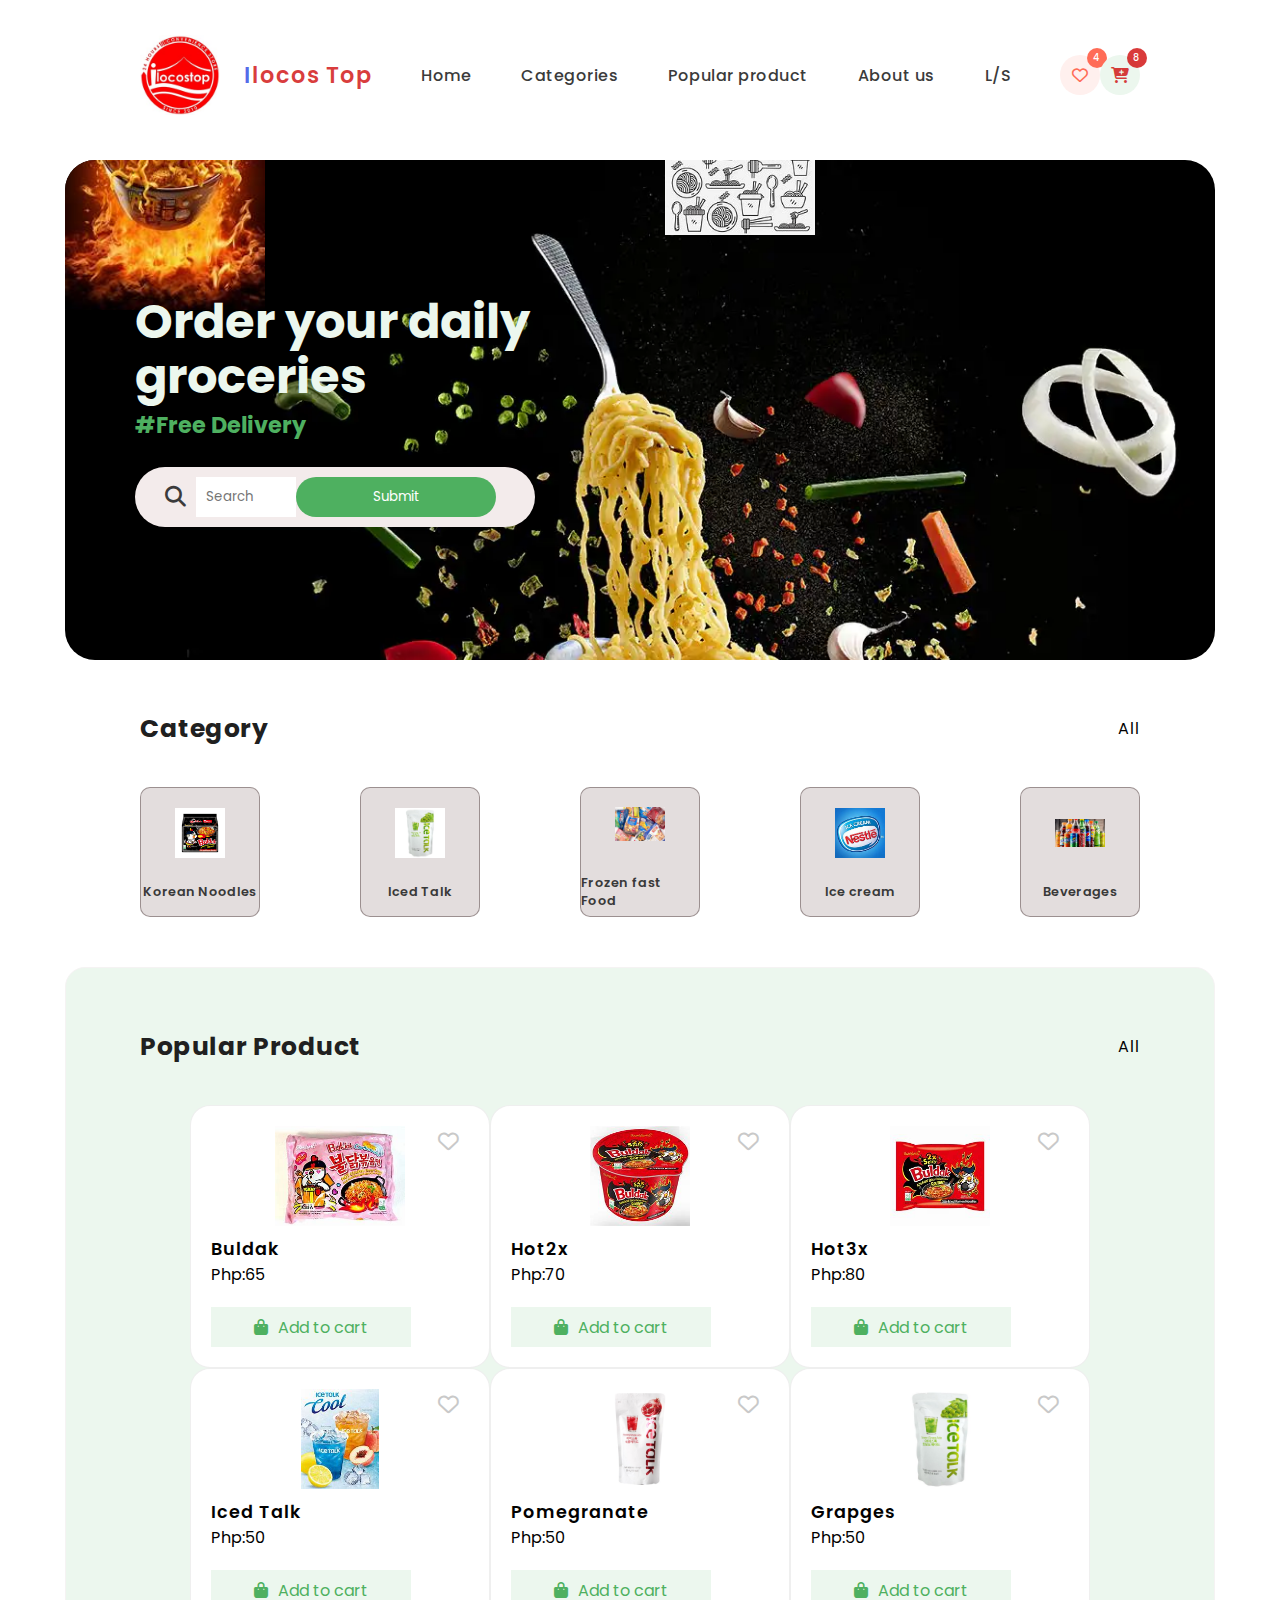
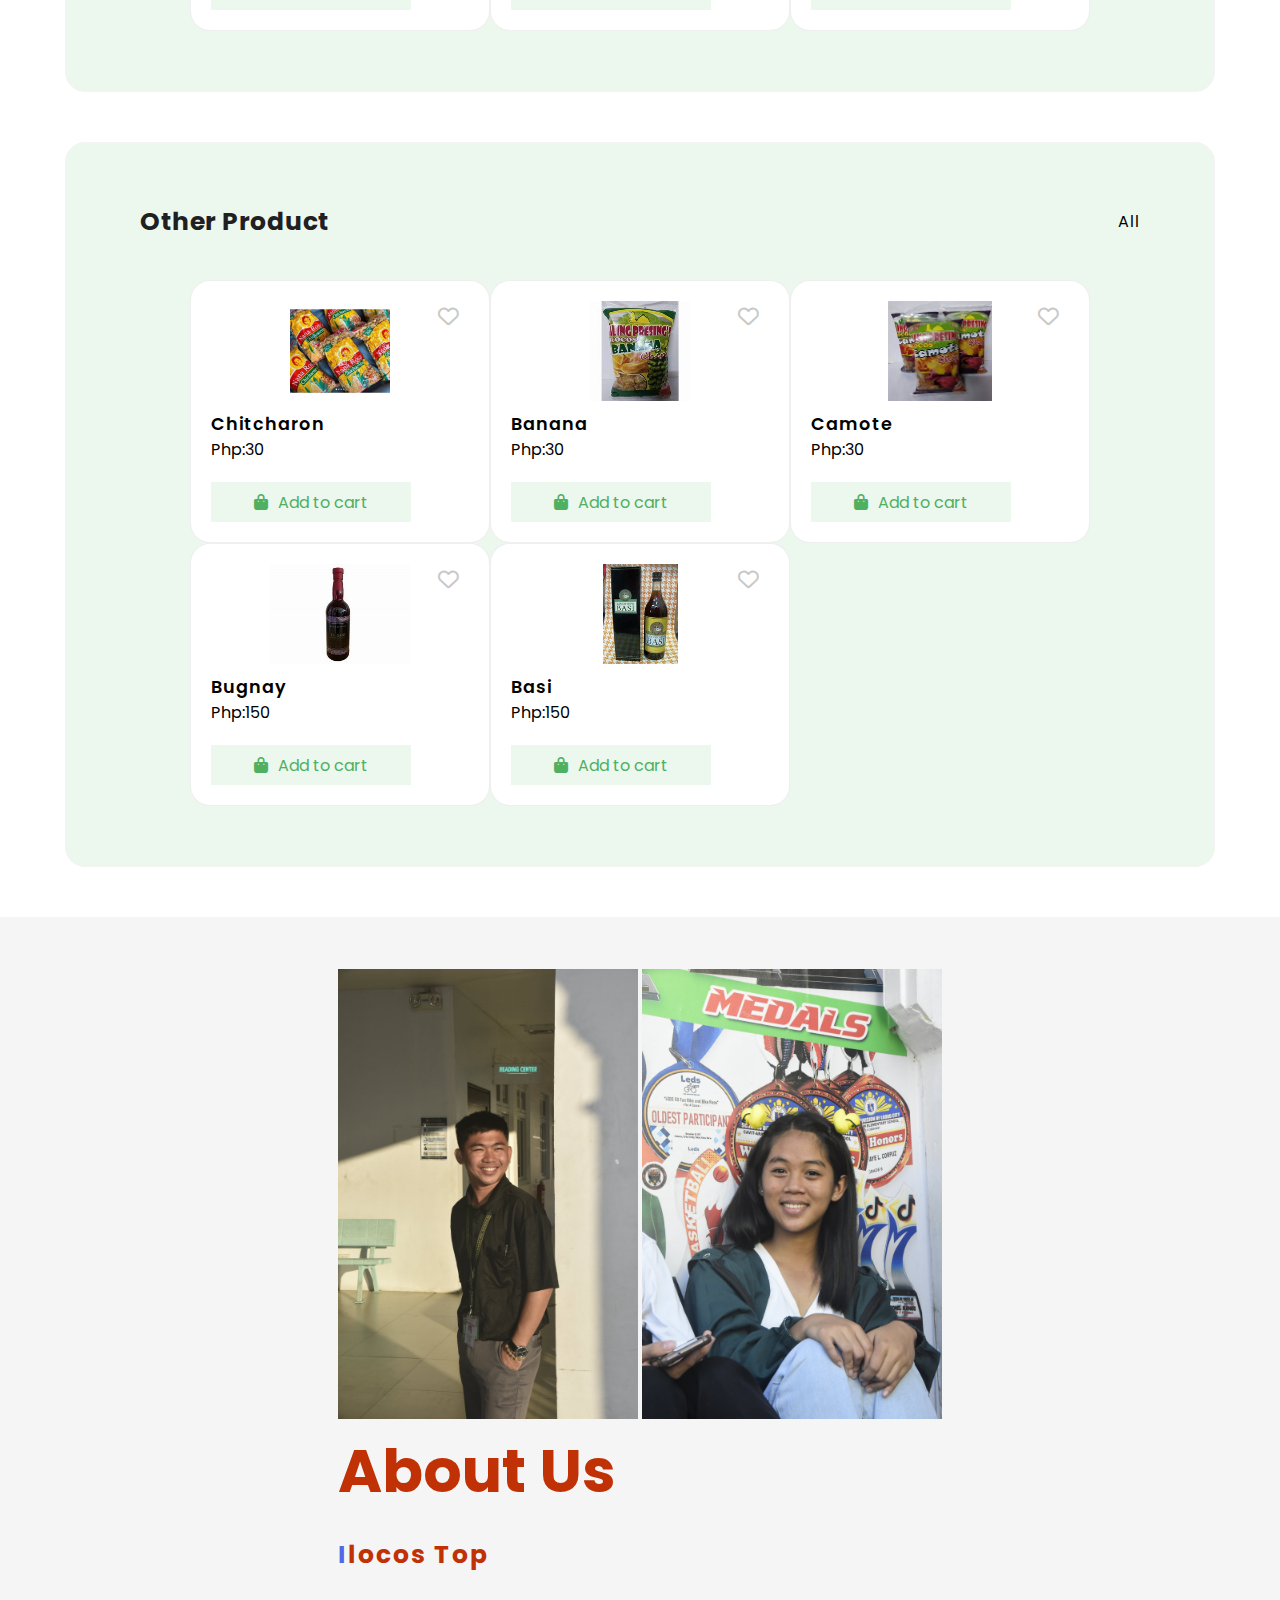
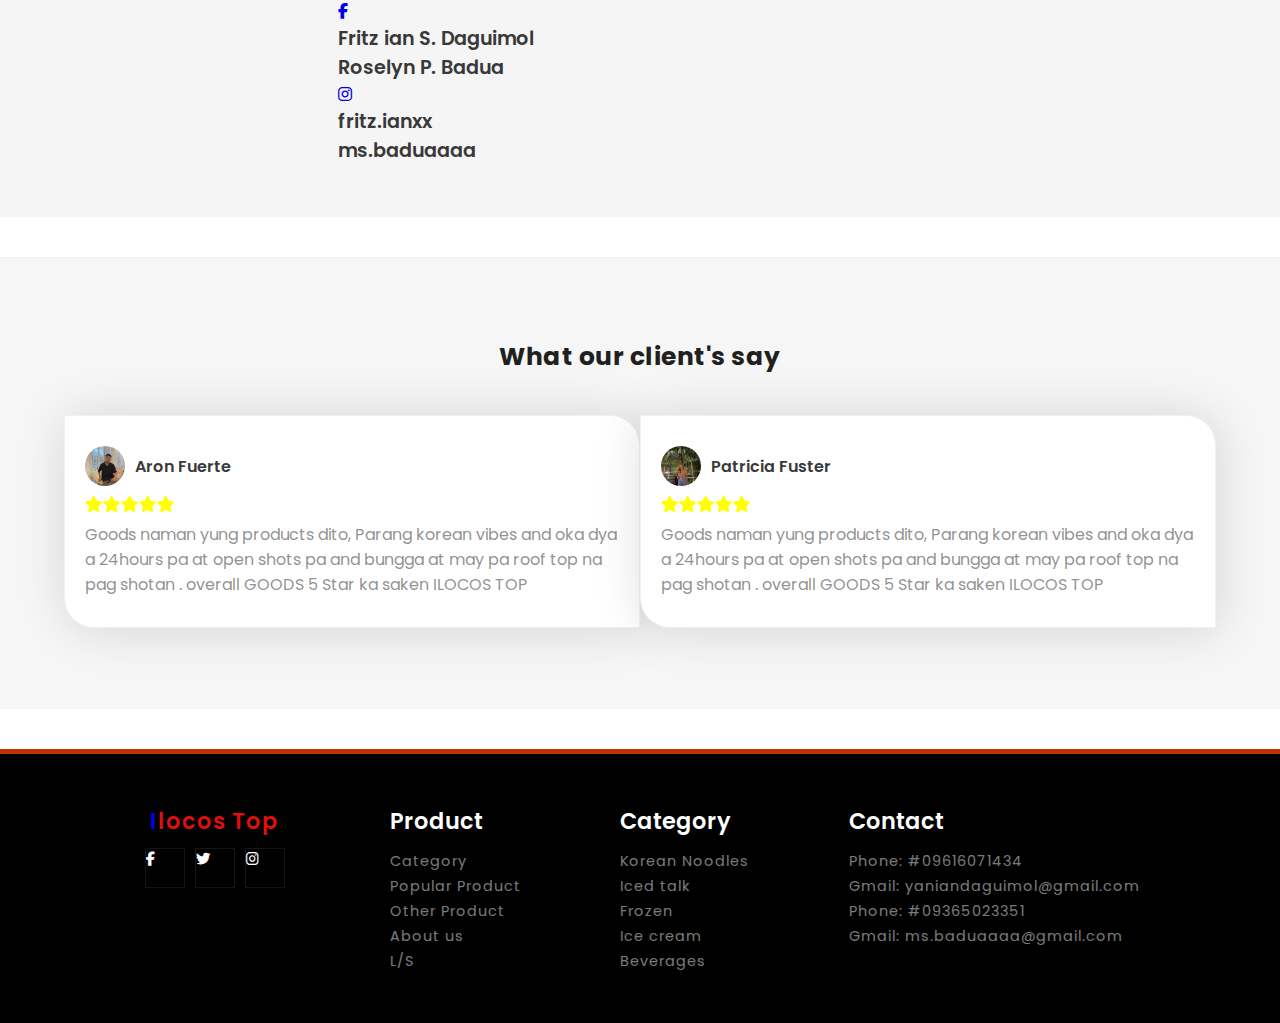
<file: index.html>
<!DOCTYPE html>
<html lang="en">
<head>
    <meta charset="UTF-8">
    <meta name="viewport" content="width=device-width, initial-scale=1.0">
    <title>ILOCOS TOP</title>
    <link rel="stylesheet" href="style.css">
    <link rel="stylesheet" href="https://cdnjs.cloudflare.com/ajax/libs/font-awesome/6.7.1/css/all.min.css">
    <link rel="preconnect" href="https://fonts.googleapis.com">
<link rel="preconnect" href="https://fonts.gstatic.com" crossorigin>
<link href="https://fonts.googleapis.com/css2?family=Poppins:ital,wght@0,100;0,200;0,300;0,400;0,500;0,600;0,700;0,800;0,900;1,100;1,200;1,300;1,400;1,500;1,600;1,700;1,800;1,900&display=swap" rel="stylesheet">
    
</head>
<body>
    <nav class="nav">
      <img src="./images/ilocos top logo.jpg" alt="">
       <a href="index.html" class="logo">
        <span>I</span>locos Top
       </a>
      <input type="checkbox" class="menu-btn" id="menu-btn">
      <label for="menu-btn" class="menu-icon">
        <span class="nav-icon"></span>
      </label>
     <ul class="menu">
        <li><a href="index.html" class="active">Home</a></li>
        <li><a href="#category">Categories</a></li>
        <li><a href="#Popular-product">Popular product</a></li>
        <li><a href="#about">About us</a></li>
        <li><a href="login.html">L/S</a></li>
     </ul>
     
     <div class="right-nav">
        <a href="#" class="like">
            <i class="fa-regular fa-heart"></i>
           <span>4</span>
        </a>

        <a href="#" class="cart">
            <i class="fa-solid fa-cart-plus"></i>
            <span>8</span>
        </a>
    </div>
    </nav>

    <section id="search-banner">
        <img src="./images/OIP (8).jpg" class="bg1" alt="bg1">
        <img src="./images/th (2).jpg" class="bg2" alt="bg2">
        

        <div class="search-banner-text">
            <h1>Order your daily groceries </h1>
            <strong>#Free Delivery</strong>

             <form action="" class="search-box">
                <i class="fas fa-search"></i>
                <input type="text" class="search-input" placeholder="Search " name="search" required>
                <input type="submit" class="search-btn" value="Submit">
             </form>
        </div>
    </section>



    





    <section id="category">
        <div class="category-heading">
            <h2>Category</h2>
            <span>All</span>
        </div>

        <div class="category-con">
            <a href="#" class="category-box">
                 <img src="./images/71x4QpuwvIS.jpg" alt="noodles">
                 <span> Korean Noodles</span>
             </a>
             <a href="#" class="category-box">
                <img src="./images/paldo_p5508_1_d_20221121160711.jpg" alt="noodles">
                <span>Iced Talk</span>
            </a>
       
            <a href="#" class="category-box">
                <img src="./images/OIP (9).jpg" alt="noodles">
                <span>Frozen fast Food</span>
            </a>
       
            <a href="#" class="category-box">
                <img src="./images/OIP (10).jpg" alt="noodles">
                <span>Ice cream</span>
            </a>
       
            <a href="#" class="category-box">
                <img src="./images/download (9).jpg" alt="noodles">
                <span>Beverages</span>
            </a>
       
        </div>
      
    </section>

    <section id="Popular-product">
        <div class="product-heading">
            <h3>Popular Product</h3>
            <span>All</span>
        </div>

        <div class="product-con">
            <div class="product-box">
              <img src="./images/download (10).jpg" alt="buldak">
              <strong>Buldak</strong>
              <span class="price"> Php:65</span>
              <a href="#" class="cart-btn">
                <i class="fas fa-shopping-bag"></i>Add to cart
              </a>
              <a href="#" class="like-btn">
                <i class="far fa-heart"></i>
              </a>
            </div>
            <div class="product-box">
                <img src="./images/OIP (11).jpg" alt="buldak">
                <strong>Hot2x</strong>
                <span class="price"> Php:70</span>
                <a href="#" class="cart-btn">
                  <i class="fas fa-shopping-bag"></i>Add to cart
                </a>
                <a href="#" class="like-btn">
                  <i class="far fa-heart"></i>
                </a>
              </div>
              <div class="product-box">
                <img src="./images/download (12).jpg" alt="buldak">
                <strong>Hot3x</strong>
                <span class="price"> Php:80</span>
                <a href="#" class="cart-btn">
                  <i class="fas fa-shopping-bag"></i>Add to cart
                </a>
                <a href="#" class="like-btn">
                  <i class="far fa-heart"></i>
                </a>
              </div>
            <div class="product-box">
                <img src="./images/download (11).jpg" alt="buldak">
                <strong>Iced Talk</strong>
                <span class="price"> Php:50</span>
                <a href="#" class="cart-btn">
                  <i class="fas fa-shopping-bag"></i>Add to cart
                </a>
                <a href="#" class="like-btn">
                  <i class="far fa-heart"></i>
                </a>
              </div>
              <div class="product-box">
                <img src="./images/10_000000008709.jpg" alt="buldak">
                <strong>Pomegranate</strong>
                <span class="price"> Php:50</span>
                <a href="#" class="cart-btn">
                  <i class="fas fa-shopping-bag"></i>Add to cart
                </a>
                <a href="#" class="like-btn">
                  <i class="far fa-heart"></i>
                </a>
              </div>
              <div class="product-box">
                <img src="./images/paldo_p5508_1_d_20221121160711.jpg" alt="buldak">
                <strong>Grapges</strong>
                <span class="price"> Php:50</span>
                <a href="#" class="cart-btn">
                  <i class="fas fa-shopping-bag"></i>Add to cart
                </a>
                <a href="#" class="like-btn">
                  <i class="far fa-heart"></i>
                </a>
              </div>
        </div>
    </section>


    



    <section id="Popular-product">
            <div class="product-heading">
                <h3>Other Product</h3>
                <span>All</span>
            </div>
    
            <div class="product-con">
                <div class="product-box">
                  <img src="./images/chitcharon.jpg" alt="buldak">
                  <strong>Chitcharon</strong>
                  <span class="price"> Php:30</span>
                  <a href="#" class="cart-btn">
                    <i class="fas fa-shopping-bag"></i>Add to cart
                  </a>
                  <a href="#" class="like-btn">
                    <i class="far fa-heart"></i>
                  </a>
                </div>
                <div class="product-box">
                    <img src="./images/banna.jpg" alt="buldak">
                    <strong>Banana</strong>
                    <span class="price"> Php:30</span>
                    <a href="#" class="cart-btn">
                      <i class="fas fa-shopping-bag"></i>Add to cart
                    </a>
                    <a href="#" class="like-btn">
                      <i class="far fa-heart"></i>
                    </a>
                  </div>
                  <div class="product-box">
                    <img src="./images/camote.jpg" alt="buldak">
                    <strong>Camote</strong>
                    <span class="price"> Php:30</span>
                    <a href="#" class="cart-btn">
                      <i class="fas fa-shopping-bag"></i>Add to cart
                    </a>
                    <a href="#" class="like-btn">
                      <i class="far fa-heart"></i>
                    </a>
                  </div>
                <div class="product-box">
                    <img src="./images/bugnay.jpg" alt="buldak">
                    <strong>Bugnay</strong>
                    <span class="price"> Php:150</span>
                    <a href="#" class="cart-btn">
                      <i class="fas fa-shopping-bag"></i>Add to cart
                    </a>
                    <a href="#" class="like-btn">
                      <i class="far fa-heart"></i>
                    </a>
                  </div>
                  <div class="product-box">
                    <img src="./images/basi.jpg" alt="buldak">
                    <strong>Basi</strong>
                    <span class="price"> Php:150</span>
                    <a href="#" class="cart-btn">
                      <i class="fas fa-shopping-bag"></i>Add to cart
                    </a>
                    <a href="#" class="like-btn">
                      <i class="far fa-heart"></i>
                    </a>
                  </div>
                 
            </div>
    </section>
    <section id="about">
      <div class="about-con">
          <img src="images/2658322a-6aa8-4932-b127-7cbbdad28fe9.jpg" alt="">
          <img src="images/54a5db9f-2a12-4aba-a3d6-a3f337295778.jpg" alt="">
          <div class="about-text">
              <h1>About us</h1>
              <h5><span>I</span>locos Top</h5>
               <a href="#"><i class="fab fa-facebook-f"></i></a>
               <p>Fritz ian S. Daguimol</p>
               <p> Roselyn P. Badua</p>
               <a href="#"><i class="fab fa-instagram"></i></a>
               <p>fritz.ianxx</p>
               <p>ms.baduaaaa</p>
             
          </div>
      </div>
  </section>

    <section id="clients">
        <div class="client-heading">
            <h3>What our client's say</h3>
        </div>


        <div class="client-box-con">
            <div class="client-box">
                <div class="client-prof">
                   <img src="./images/aron.jpg" alt="client">
                   
                   <div class="prof-text">
                    <strong>Aron Fuerte</strong>
                   </div>
                </div>

                <div class="rating">
                    <i class="fas fa-star"></i>
                    <i class="fas fa-star"></i>
                    <i class="fas fa-star"></i>
                    <i class="fas fa-star"></i>
                    <i class="fas fa-star"></i>
                </div>
                <p>Goods naman yung products dito, Parang korean vibes and oka dya a 24hours pa at open shots pa and bungga at may pa roof top na pag shotan . overall GOODS 5 Star ka saken ILOCOS TOP</p>
            </div>

            <div class="client-box">
                <div class="client-prof">
                   <img src="./images/pina.jpg" alt="client">
                   
                   <div class="prof-text">
                    <strong>Patricia Fuster</strong>
                   </div>
                </div>

                <div class="rating">
                    <i class="fas fa-star"></i>
                    <i class="fas fa-star"></i>
                    <i class="fas fa-star"></i>
                    <i class="fas fa-star"></i>
                    <i class="fas fa-star"></i>
                </div>
                <p>Goods naman yung products dito, Parang korean vibes and oka dya a 24hours pa at open shots pa and bungga at may pa roof top na pag shotan . overall GOODS 5 Star ka saken ILOCOS TOP</p>
            </div>

        </div>
    </section>

    <footer>
       <div class="footer-con">

         <div class="footer-logo">
            <a href="#" class="ilo">  <span>I</span>locos Top</a>
            
            <div class="footer-soc">
                <a href="#"><i class="fab fa-facebook-f"></i></a>
                <a href="#"><i class="fab fa-twitter"></i></a>
                <a href="#"><i class="fab fa-instagram"></i></a>
               
            </div>
         </div>

         <div class="footer-link">
             <strong>Product</strong>
             <ul>
               <li><a href="#category">Category</a></li>
                <li><a href="#Popular-product">Popular Product</a></li>
                <li><a href="#">Other Product</a></li>
                <li><a href="#about">About us</a></li>
                <li><a href="login.html">L/S</a></li>
             </ul>
         </div>

         <div class="footer-link">
            <strong>Category</strong>
            <ul>
                <li><a href="#">Korean Noodles</a></li>
                <li><a href="#">Iced talk</a></li>
                <li><a href="#">Frozen</a></li>
                <li><a href="#">Ice cream</a></li>
                <li><a href="#">Beverages</a></li>
            </ul>
        </div>
        <div class="footer-link">
            <strong>Contact</strong>
            <ul>
               <li><a href="#">Phone: #09616071434</a></li>
               <li><a href="#"> Gmail: yaniandaguimol@gmail.com</a></li>
               <li><a href="#">Phone: #09365023351</a></li>
               <li><a href="#">Gmail: ms.baduaaaa@gmail.com</a></li>
            </ul>
        </div>
       </div>
    </footer>

    
</body>
</html>
</file>
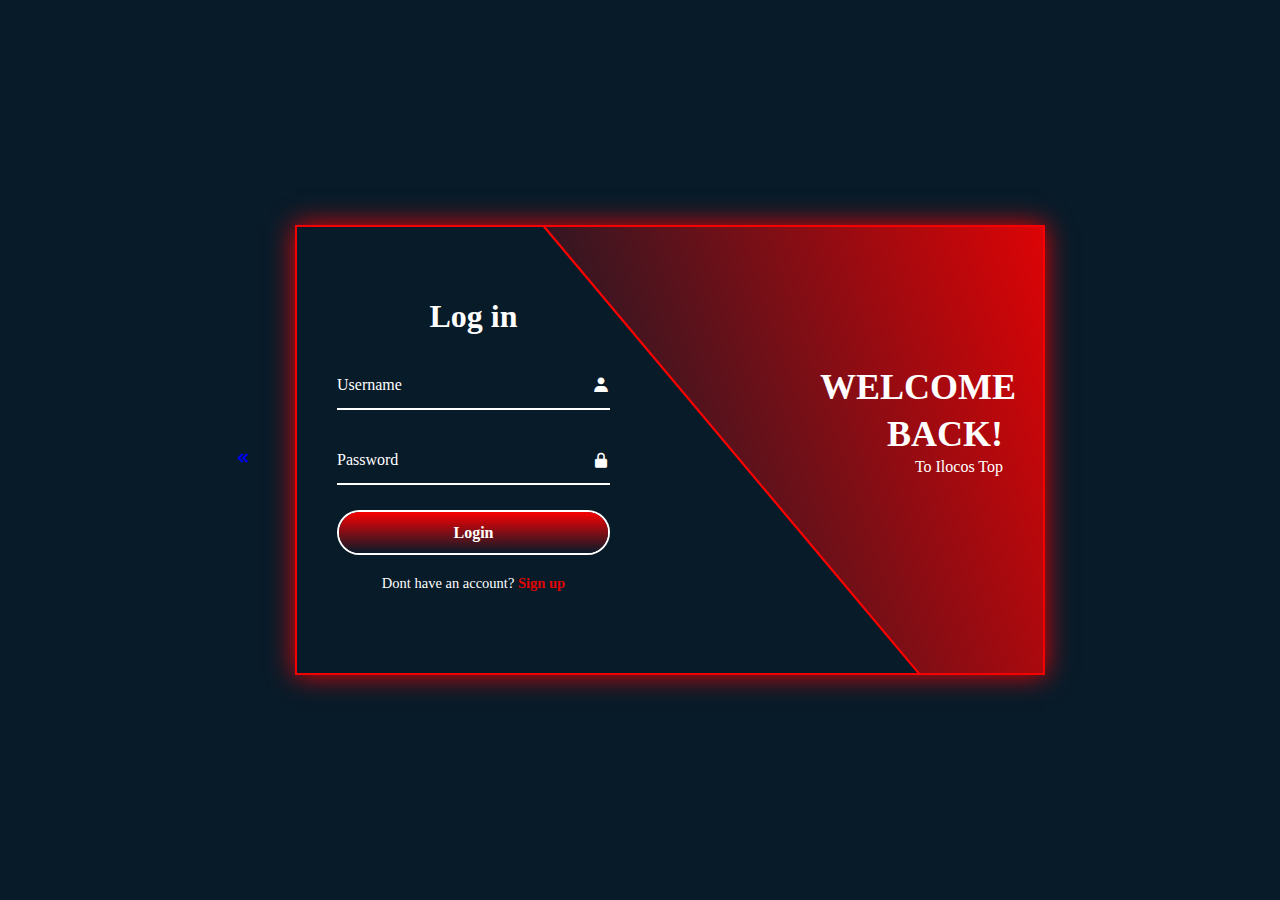
<file: login.html>
<!DOCTYPE html>
<html lang="en">
<head>
    <meta charset="UTF-8">
    <meta name="viewport" content="width=device-width, initial-scale=1.0">
    <title>Document</title>
    <link rel="stylesheet" href="login.css">
    <link href='https://unpkg.com/boxicons@2.1.4/css/boxicons.min.css' rel='stylesheet'>
</head>
<body>
    
   <div class="back">
    <a href="index.html">
        <i class='bx bxs-chevrons-left'></i>
    </a>
   </div>
    <div class="wrapper">
     
        <span class="bg-animate"></span>
        <div class="form-box login">
            <h2>Log in</h2>
            <form action="#">
                <div class="input-box">
                    <input type="text" required>
                    <label>Username</label>
                    <i class='bx bxs-user'></i>
                </div>
                <div class="input-box">
                    <input type="password" required>
                    <label>Password</label>
                    <i class='bx bxs-lock-alt'></i>
                </div>
                <button type="submit" class="btn">Login</button>
                <div class="logreg-link">
                    <p>Dont have an account? <a href="signup.html" class="register-link">Sign up</a></p>
                </div>
            </form>
        </div>
        <div class="info-text login">
            <h2>Welcome back!</h2>
            <p> To Ilocos Top</p>
        </div>
    </div>
    
</body>
</html>
</file>
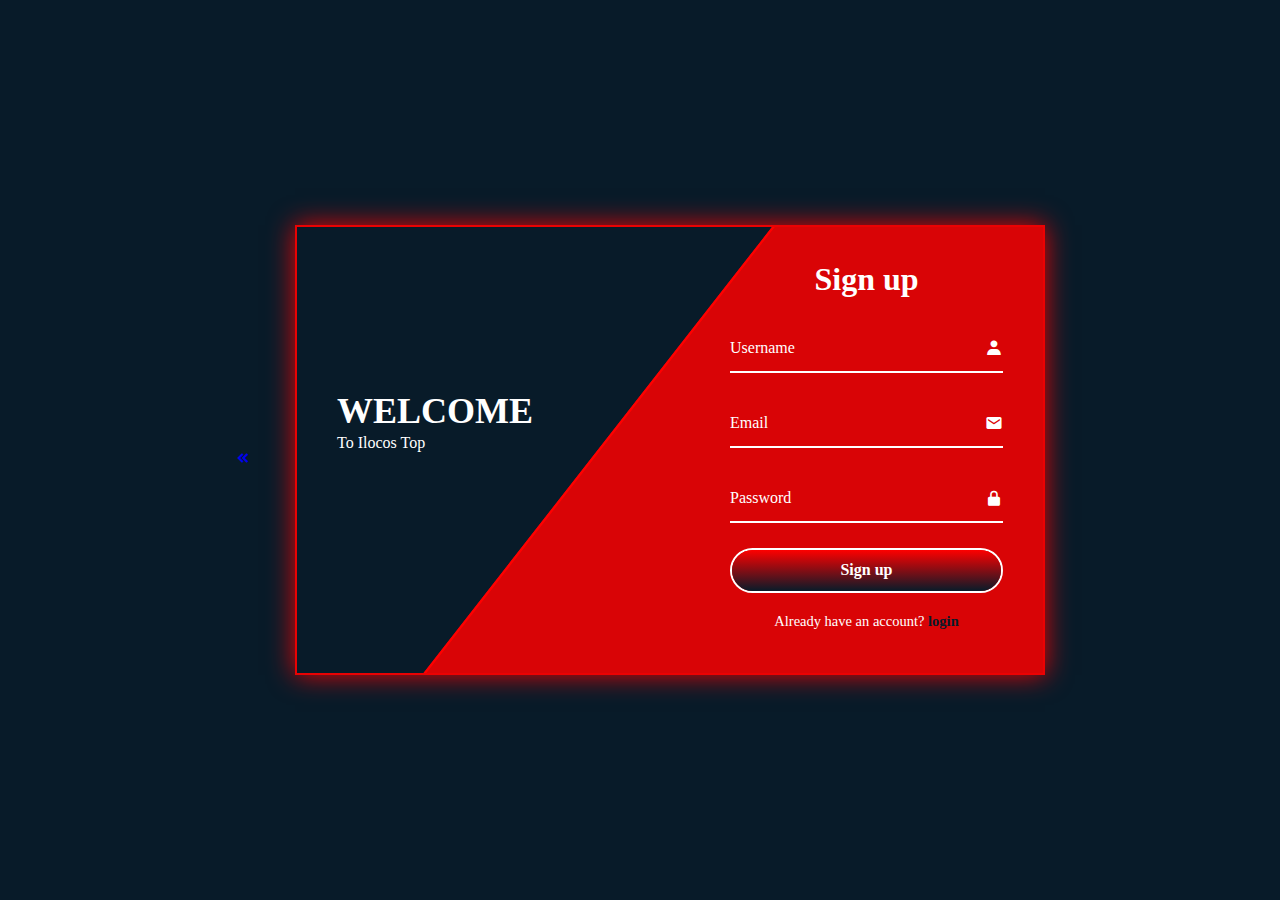
<file: signup.html>
<!DOCTYPE html>
<html lang="en">
<head>
    <meta charset="UTF-8">
    <meta name="viewport" content="width=device-width, initial-scale=1.0">
    <title>Document</title>
    <link rel="stylesheet" href="singup.css">
    <link href='https://unpkg.com/boxicons@2.1.4/css/boxicons.min.css' rel='stylesheet'>
</head>
<body>

    <div class="back">
        <a href="index.html">
            <i class='bx bxs-chevrons-left'></i>
        </a>
   </div>
    <div class="wrapper">

        <span class="bg-animate"></span>
        <span class="bg-animate2"></span>
        <div class="form-box login">
            <h2>Log in</h2>
            <form action="#">
                <div class="input-box">
                    <input type="text" required>
                    <label>Username</label>
                    <i class='bx bxs-user'></i>
                </div>
                <div class="input-box">
                    <input type="password" required>
                    <label>Password</label>
                    <i class='bx bxs-lock-alt'></i>
                </div>
                <button type="submit" class="btn">Login</button>
                <div class="logreg-link">
                    <p>Dont have an account? <a href="#" class="register-link">Sign up</a></p>
                </div>
            </form>
        </div>
        <div class="info-text login">
            <h2>Welcome</h2>
            <p> To Ilocos Top</p>
        </div>

        <div class="form-box register">
            <h2>Sign up</h2>
            <form action="#">
                <div class="input-box">
                    <input type="text" required>
                    <label>Username</label>
                    <i class='bx bxs-user'></i>
                </div>
                <div class="input-box">
                    <input type="text" required>
                    <label>Email</label>
                    <i class='bx bxs-envelope' ></i>
                </div>
                <div class="input-box">
                    <input type="password" required>
                    <label>Password</label>
                    <i class='bx bxs-lock-alt'></i>
                </div>
                <button type="submit" class="btn">Sign up</button>
                <div class="logreg-link">
                    <p>Already have an account? <a href="login.html" class="login-link">login</a></p>
                </div>
            </form>
        </div>
        <div class="info-text register">
            <h2>Welcome</h2>
            <p> To Ilocos Top</p>
        </div>
    </div>
    
</body>
</html>
</file>
<file: style.css>
*{
    font-family: poppins;
    margin: 0px;
    padding: 0px;
    box-sizing: border-box;
    scroll-behavior: smooth;
}
ul{
   list-style: none; 
}
a{
    text-decoration: none;
}
body{
    margin: 0px;
    padding: 0px;
    font-family: poppins;
}
.nav{
    display: flex;
    justify-content: space-between;
    align-items: center;
    padding: 35px;
    max-width: 1070px;
    width: 100%;
    margin: auto;
}
.nav img{
    width:80px;
    height: auto;
}
.menu{
    display: flex;
}
.menu li a{
    padding: 3px 10px;
    margin: 0px 15px;
    color: #3b3b3b;
    font-weight: 500;
    letter-spacing: 0.5px;
    transition: all ease 0.3;
}
.logo{
    font-size: 1.4rem;
    font-weight: 600;
    letter-spacing: 1px;
    color: rgba(207, 7, 7, 0.795);
}
.logo span{
    color: rgba(9, 41, 224, 0.705);
}
.about-text h5 span{
    color: rgba(9, 41, 224, 0.705);
}
.about-text a{
    width: 150px;
    height: 150px;
    justify-items: space-around;
    margin-right: 50px;
   
}
.about-text p{
    font-size: 1.2rem;
    color: #393939;
    font-weight: 600;
}
.right-nav{
    display: grid;
    grid-template-columns: auto auto;
    
}
.right-nav a{
    width: 40px;
    height: 40px;
    display: flex;
    justify-content: center;
    align-items: center;
    border-radius: 50%;
    position: relative;
}

.right-nav .like{
    background-color: #fff0ee;
    color: #ff6c57;
}
.right-nav .cart{
    background-color: #ecf7ee;
    color: rgba(207, 7, 7, 0.795) ;
}
.right-nav a span{
    position: absolute;
    top: -7px;
    right: -7px;
    width: 20px;
    height: 20px;
    display: flex;
    justify-content: center;
    align-items: center;
    border-radius: 50%;
    color:#ffff;
    font-size: 0.6rem;
    font-weight: 500;
    
}
.right-nav .like span{
    background-color: #ff6c57;
}
.right-nav .cart span{
    background-color: rgba(207, 7, 7, 0.795);
}
.menu li a:hover,
.menu :active{
    color: rgba(9, 41, 224, 0.705) ;
    transition: all ease 0.3s;
}
#search-banner{
    max-width: 1250px;
    height: 500px;
    border-radius: 30px;
    background-color:#c03106;
    margin: 10px auto;
    position: relative;
    overflow: hidden;
    background-image: url(./images/noodles-app-2819.webp);
    background-repeat: no-repeat;
    background-size: 1300px;
    display: flex;
    align-items: center;
    

}
.bg1{
    position: absolute;
    left: -50px;
    top: -150px;
    width: 300px;
    height: 300px;
    object-fit: contain;
    object-position: center;
}
.bg2{
    position: absolute;
    left: 60%;
    transform: translateX(-60%);
    top: -75px;
    width: 150px;
    height: 150px;
    object-position: center;
    object-fit: contain;
}
.search-banner-text{
    display: flex;
    flex-direction: column;
    width: 500px;
    margin-left: 70px;
    position: relative;
    color: #ecf7ee;
}
.search-banner-text h1{
    font-size: 3rem;
    line-height: 55px;
}
.search-banner-text strong{
    color: #4eb060;
    font-size: 1.4rem;
    margin-top: 4px;
  
}
.search-box{
    background-color: #f3ebeb;
    height: 60px;
    display: flex;
    align-items: center;
    margin-top: 25px;
    padding: 0px 20px;
    border-radius: 30px;
    margin-right: 100px;
}
.search-box i{
    font-size: 1.3rem;
    color: #3b3b3b;
    margin: 0px 10px;
}
.search-box .search-input{
    height: 40px;
    border: none;
    width: 100px;
    padding: 0px 10px;
    outline: none;
}
.search-box .search-btn{
    width: 200px;
    height: 40px;
    border-radius: 30px;
    background-color: #4eb060;
    border: none;
    color: #ffff;
    outline: none;
    cursor: pointer;
    transition: all ease 0.3;
}


.search-box .search-btn:hover{
    background-color: #4eb060;
    transition: all ease 0.3;
}
#category,
#Popular-product,
#other-product{
    display:flex;
    flex-direction: column;
    max-width: 1000px;
    margin: 50px auto;
}
.category-heading,
.product-heading{
    display: flex;
    justify-content: space-between;
    align-items: center;
}
.category-heading h2,
.product-heading h3{
   font-size: 1.56rem;
   font-weight: 700;
   color: #202020;
   letter-spacing: 0.5px; 
}
.category-heading span,
.product-heading span{
    color: #020202;
    font-weight: 400;
    letter-spacing:1px;
}
.category-con{
    display: flex;
    justify-content: space-between;
    align-items: center;
    margin-top: 40px;
    flex-direction: row;
    
}
.category-box{
    display: flex;
    justify-content: space-between;
    
    flex-direction:column;
    align-items: center;
    justify-content: center;
    background-color: #dfd9d9e3;
    border-radius: 10px;
    min-height: 130px;
    width: 120px;
    border: 1px solid rgba(110, 95, 95, 0.603);
    
}

.category-box img{
    height: 60px;
    width: 50px;
    object-fit: contain;
    object-position: center;
    transition: all ease 0.1s;
}
.category-box span{
    color: #393939;
    font-size: 0.8rem;
    margin-top: 20px;
    letter-spacing: 0.3px;
    font-weight: 600;
}
.category-box:hover img{
    transform: scale(1.1);
    transition: all ease 0.1s;
}
#Popular-product{
    margin: 80px auto ;

}
.product-con{
    display: grid;
    grid-template-columns: 1fr 1fr 1fr;
    margin: 40px 0px;
}
.product-box{
    width: 300px;
    border: 1px solid #eeee;
    background-color: #ffff;
    padding: 20px;
    border-radius: 20px;
    display: flex;
    flex-direction: column;
    position: relative;


}
.product-box img{
    width: 150px;
    height: 100px;
    object-fit: contain;
    object-position: center;
    margin: auto;
}
.product-box strong{
    color: #020202;
    font-size: 1.1rem;
    letter-spacing: 1px;
    font-weight: 600;
    margin-top: 10px;
}
.product-boxprice{
    color: #949494;
    margin-top: 10px;
    font-size: 1.4rem;
    font-weight: 600;
    letter-spacing: 1px;

}
.product-box .cart-btn{
    width: 200px;
    height: 40px;
    background-color: #ecf7ee;
    color: #4eb060;
    display: flex;
    justify-content: center;
    align-items: center;
    margin-top: 20px;
    transition: all ease 0.3s;
}
.product-box .cart-btn i{
    margin-right: 10px;
}
.product-box .cart-btn:hover{
    background-color: #4eb060;
    color: #fff0ee;
    transition: all ease 0.3s;
}
.product-box .like-btn{
    position: absolute;
    right: 30px;
    top: 20px;
    color: #c9c9c9;
    font-size: 1.3rem;

}
#Popular-product{
    display: flex;
    flex-direction: column;
    justify-content: center;
    max-width:1150px;
    margin: 50px auto;
    padding: 60px 0px 20px 0px;
    border-radius: 20px;
    background-color: #ecf7ee;
    border: 1px solid rgb(245, 243, 243);
    align-items: center;
    
}
#about{
    width: 100%;
    height: 100vh;
    background-color:whitesmoke;
    display: flex;
    justify-content: center;
    align-items: center;
}
#about .about-con img{
    height: auto;
    width: 300px;
    max-width: 100%;
}
#about-text{
    width: 550px;
    max-width: 100%;
    padding: 0 10px;
}
#about-con{
    width: 1280px;
    max-width: 90%;
    margin: 0 auto;
    display: flex;
    flex-wrap: wrap;
    align-items: center;
    justify-content: space-around;
}
.about-text h1{
    color: #c03106;
    font-size: 60px;
    margin-bottom: 20px;
    text-transform: capitalize;
}
.about-text h5{
    color: #c03106;
    font-size: 25px;
    margin-bottom: 25px;
    text-transform: capitalize;
    letter-spacing: 2px;
}

@media screen and (max-wodth: 1180px) {
   #about{
    width: 100%;
    height: auto;
    padding: 70px 0px;
   }

}
@media screen and(max-width: 650px) {
    #about .about-con img{
        margin-bottom: 35px;
    } 
    .about-text h1{
        font-size: 60px;
        margin-bottom: 25px;
    }
}

.Popular-product,
.product-heading{
    max-width: 1000px;
    width: 100%;
}
#clients{
    display: flex;
    flex-direction: column;
    justify-content: center;
    align-items: center;
    background-color: #f6f6f6;
    padding: 80px 0px;
    margin: 40px 0px;
    border-top: 1px solid #ecf7ee;
    border-bottom: 1px solid #f3f3f3;
}
.client-heading h3{
   font-size: 1.56rem ;  
   color: #202020;
   font-weight: 700;
   letter-spacing: 0.5px;
}
.client-box-con{
    display: grid;
    grid-template-columns: 1fr 1fr ;
    width: 90%;
    margin-top: 40px;
}
.client-box{
    background-color: #ffff;
    padding: 30px 20px;
    border:1px solid#f1f1f1;
    box-shadow: 2px 2px 50px rgba(0, 0, 0, 0.137);
    border-radius: 0px 30px 0px 30px;
}
.client-prof{
    display: flex;
    align-items: center;
}
.client-prof img{
    width: 40px;
    height: 40px;
    object-fit: cover;
    object-position: center;
    border-radius: 50%;
}
.prof-text{
  display: flex;  
  flex-direction: column;
  margin-left: 10px;
}
.prof-text strong{
    color: #393939;
    font-size: 1rem;
    font-weight: 600;
}
.rating{
    display: flex;
    margin: 10px 0px;
}
.rating i{
    color: yellow;
}
.client-box p{
    color: rgba(128, 128, 128, 0.863);
}
footer{
    background-color: black;
    padding: 50px 20px;
    border-top: 5px solid #c03106;
}
.footer-con{
    max-width: 1100px;
    margin: auto;
    display: flex;
    justify-content: space-around;
    align-items: flex-start;
}
.footer-logo{
    display: flex;
    flex-direction: column;
    justify-content: center;
    align-items: center;
}
.footer-logo a{
    color: rgb(221, 15, 15);
    font-size: 1.4rem;
    font-weight: 600;
    letter-spacing: 1px;
}
.footer-logo a span{
    color: blue;
}
.footer-soc{
    display: flex;
    margin-top: 10px;
}
.footer-soc a{
    width: 40px;
    height: 40px;
    justify-content: center;
    align-items: center;
    color: white;
    border: 1px solid #ffffff15;
    font-size: 0.9rem;
    margin: 0px 5px;
    transition: all ease 0.3s;
}
.footer-soc a:hover{
    background-color: #c03106;
    transition: all ease 0.3s;
}
.footer-link strong{
   
    color: #ffff;
    font-size: 1.4rem;
    font-weight: 600;
}
.footer-link ul{
    margin-top: 10px;
}
.footer-link ul li a{
    color: #f1f1f1;
    opacity: 0.5;
    margin: 4px 0px;
    font-size: 0.9rem;
    letter-spacing: 1px;
    transition: all ease 0.3s;
}
.footer-link li a:hover{
    opacity: 1;
    transition: all ease 0.3s;
}

.menu-icon,
.menu-btn{
    display: none;
}
@media(max-width:1280px){

}

@media (max-width:1280px){
    #search-banner{
        width: 1150px;
    }
}
@media (max-width:1200px){
    #search-banner{
        width: 90%;
        height: 500px;
    }
    #Popular-product{
        width: 90%;
    }
    #Popular-product{
        padding: 50px 30px 0px 30px;
    }
}
@media(max-width:1050px){
    .bg1{
        width: 150px;
        height: 150px;
        top: -20px;
    }
    #search-banner{
        background-size: 700px;
    }
    #category,
    #partner{
        width: 90%;
    }
}
@media(max-width:965px){
    .nav{
        justify-content: space-between;
        height: 65px;
        padding: 35px 25px;
    }
    .logo{
        font-size: 1.2rem;
    }
    .nav .menu{
        display: none;
        position: absolute;
        top: 65px;
        left: 0px;
        z-index: 100;
        background-color: white;
        width: 100%;
        padding: 0px;
        margin: 0px;
        border-bottom: 1px solid whitesmoke;
    }
    .nav .menu li{
        width: 100%;
        margin: 0px;
        padding: 0px;
    }
    .nav .menu li a{
        width: 100%;
        height: 45px;
        display: flex;
        align-items: center;
        padding: 30px 20px;
        margin: 0px;
        border: 1px solid rgba(250, 248, 243, 0.11);
    }
    .menu-icon{
        display: block;
    }
    .nav .menu-icon{
        cursor: pointer;
        float: right;
        padding: 5px;
        position: relative;
        user-select: none;
        z-index: 2;
    }
    .nav .menu-icon .nav-icon{
        background-color: #141414cc;
        display: block;
        height: 2px;
        width: 25px;
        position: relative;
        transition: background 0.2s ease-out;
    }
    .nav .menu-icon .nav-icon::before,
    .nav .menu-icon .nav-icon::after{
        background-color: #141414cc;
        content: '';
        display: block;
        position: absolute;
        width: 100%;
        height: 100%;
        transition: all ease-out 0.2s;
    }
    .nav .menu-icon .nav-icon::before{
        top: 7px;
    }
    .nav .menu-icon .nav-icon::after{
        top: -7px;
    }
    .nav .menu-btn:checked~ .menu-icon .nav-icon::before{
        transform: rotate(-45deg);
        top: 0px;
    }
    .nav .menu-btn:checked~ .menu-icon .nav-icon::after{
        transform: rotate(45deg);
        top: 0px;
    }
    .nav .menu-btn:checked~ .menu-icon .nav-icon{
        background: transparent;
    }
    .nav .menu-btn:checked ~ .menu{
        display: block;
    }

    #search-banner{
        height: 400px;
        background-size: 500px;
    }
    .bg2{
        width: 100px;
        height: 100px;
        top: -50px;
    }
    .category-con{
        flex-wrap: wrap;
        justify-content: center;
    }
    .category-box{
        margin: 10px;
    }
    .product-con{
        grid-template-columns: 1fr 1fr;
    }
    .footer-con{
        display: grid;
        grid-template-columns: 1fr 1fr;
    }
    .footer-link{
        text-align: center;
    }
}
@media(max-width:750px){
    #search-banner{
        height: 300px;
    }
    .search-banner-text{
        margin-left: 20px;
    }
    .search-banner-text h1{
        font-size: 2rem;
        line-height: 30px;
    }
    .bg1{
        display: none;
    }
    .client-box-con{
        grid-template-columns: 1fr;
    }
}
@media(max-width:500px){
    #search-banner{
      height: 200px;
      background-size: 300px;
    }
    .search-banner-text{
        margin-left: 0px;
        max-width: 100%;
    }
    .search-banner-text h1{
        font-size: 1.3rem;
    }
    .search-box{
        width: 100%;
        max-width: 100%;
        height: 40px;
        padding-left: 10px;
    }
    .search-box i{
        font-size: 1rem;
    }
    .search-box .search-btn{
        height: 30px;
    }
    .category-con{
        display: grid;
        grid-template-columns: 1fr 1fr ;
        grid-gap:15px; 
    }
    .category-box{
        width: 100%;
        margin: 0px;
    }
    .product-con{
        grid-template-columns: 1fr;
    }
    #Popular-product{
        padding: 30px 20px 0px 20px;

    }
    .footer-con{
        grid-template-columns: 1fr;
    }
    .footer-link{
        margin-top: 10px;
    }
}
@media(max-width:400px){
    .category-heading h2,
    .product-heading h3,
    .client-heading h3{
     font-size: 1.2rem;
    }
}
</file>
<file: login.css>
@import url('https://fonts.googleapis.com/css2?family=Bellota:ital,wght@0,300;0,400;0,700;1,300;1,400;1,700&family=Poppins:ital,wght@0,100;0,200;0,300;0,400;0,500;0,600;0,700;0,800;0,900;1,100;1,200;1,300;1,400;1,500;1,600;1,700;1,800;1,900&family=Ubuntu:ital,wght@0,300;0,400;0,500;0,700;1,300;1,400;1,500;1,700&display=swap');

*{
    margin: 0;
    padding: 0;
    box-sizing: border-box;
    font-family:'bellota Text', cursive;
}

body{
    display: flex;
    justify-content: center;
    align-items: center;
    min-height: 100vh;
    background: #081b29;
}
.wrapper{
    position: relative;
    width: 750px;
    height: 450px;
    background: transparent;
    border: 2px solid rgba(255, 0, 0, 0.959);
    box-shadow: 0 0 25px rgba(255, 0, 0, 0.918);
    overflow: hidden;
}
.wrapper .form-box{
    position: absolute;
    top: 0;
    width: 50%;
    height: 100%;
    display: flex;
    flex-direction: column;
    justify-content: center;
}
.wrapper .form-box.login{
    left: 0;
    padding: 0 60px 0 40px;
}
.form-box h2{
    font-size: 32px;
    color: white;
    text-align: center;
}

.form-box .input-box{
    position: relative;
    width: 100%;
    height: 50px;
    margin: 25px 0;
}

.input-box input{
    width: 100%;
    height: 100%;
    background: transparent;
    border: none;
    outline: none;
    border-bottom: 2px solid white;
    padding-right: 23px;
    font-size: 16px;
    color: white;
    font-weight: 500;
    transition: .5s;
}

.input-box input:focus,
.input-box input:valid {
    border-bottom-color: rgba(255, 0, 0, 0.918);
}

.input-box label{
    position: absolute;
    top: 50%;
    left: 0;
    transform: translateY(-50%);
    font-size: 16px;
    color: white;
    pointer-events: none;
    transition: .5s;
}
.input-box input:focus~label,
.input-box input:valid~label{
    top: -5px;
    color: rgba(255, 0, 0, 0.945);
}

.input-box i{
    position: absolute;
    top: 50%;
    right: 0;
    transform: translateY(-50%);
    font-size: 18px;
    color: white;
    transition: .5s;
}

.input-box input:focus~i,
.input-box input:valid~i{
    color: rgba(255, 0, 0, 0.945);
}

.btn{
    position: relative;
    width: 100%;
    height: 45px;
    background: transparent;
    border: 2px solid white;
    outline: none;
    border-radius: 40px;
    cursor: pointer;
    font-size: 16px;
    color: white;
    font-weight: 600;
    z-index: 1;
    overflow: hidden;
}

.btn::before{
    content: '';
    position: absolute;
    top: -100%;
    left: 0;
    width: 100%;
    height: 300%;
    background: linear-gradient(#081b29, rgba(255, 0, 0, 0.973),#081b29, rgba(255, 0, 0, 0.938));
    z-index: -1;
    transition: .5s;
}

.btn:hover::before {
    top: 0;
}

.form-box .logreg-link{
    font-size: 14.5px;
    color: white;
    text-align: center;
    margin: 20px 0 10px;
}

.logreg-link p a{
    color: rgba(255, 0, 0, 0.89);
    text-decoration: none;
    font-weight: 600;
}
.logreg-link p a:hover{
    text-decoration: underline;
}

.wrapper .info-text{
    position: absolute;
    top: 0;
    width: 50%;
    height: 100%;
    display: flex;
    flex-direction: column;
    justify-content: center;
}

.wrapper .info-text.login{
    right: 0;
    text-align: right;
    padding: 0 40px 60px 150px;
}

.info-text h2{
    font-size: 36px;
    color: white;
    line-height: 1.3;
    text-transform: uppercase;
}

.info-text p{
    font-size: 16px;
    color: white;
}

 .wrapper .bg-animate{
    position: absolute;
    top: -4px;
    right:0;
    width: 850px;
    height: 600px;
    background: linear-gradient(45deg, #081b29, red);
    border-bottom: 3px solid red;
    transform: rotate(10deg) skewY(40deg);
    transform-origin: bottom right;
}

.back{
   width: 60px;
   height: 0px; 
}

@media (min-width: 1200px) {
    .wrapper {
        flex-direction: row;
    }

    .info-text {
        display: block;
    }
}


@media (min-width: 992px) and (max-width: 1199px) {
    .wrapper {
        flex-direction: row;
    }

    .info-text {
        display: block;
    }
}


@media (min-width: 768px) and (max-width: 991px) {
    .wrapper {
        flex-direction: column;
    }

    .info-text {
        margin: 20px 0 0 0;
        text-align: center;
    }

    .form-box {
        max-width: 500px;
    }
}


@media (min-width: 576px) and (max-width: 767px) {
    .wrapper {
        flex-direction: column;
        padding: 20px;
    }

    .form-box {
        max-width: 100%;
    }

    .info-text {
        margin: 20px 0 0 0;
        text-align: center;
    }
}


@media (max-width: 575px) {
    .wrapper {
        flex-direction: column;
        padding: 15px;
    }

    .form-box {
        padding: 20px;
    }

    .info-text {
        margin: 10px 0;
        text-align: center;
        font-size: 14px;
    }

    .form-box h2 {
        font-size: 20px;
    }

    .btn {
        font-size: 14px;
        padding: 8px;
    }
}
</file>
<file: singup.css>
@import url('https://fonts.googleapis.com/css2?family=Bellota:ital,wght@0,300;0,400;0,700;1,300;1,400;1,700&family=Poppins:ital,wght@0,100;0,200;0,300;0,400;0,500;0,600;0,700;0,800;0,900;1,100;1,200;1,300;1,400;1,500;1,600;1,700;1,800;1,900&family=Ubuntu:ital,wght@0,300;0,400;0,500;0,700;1,300;1,400;1,500;1,700&display=swap');

*{
    margin: 0;
    padding: 0;
    box-sizing: border-box;
    font-family:'bellota Text', cursive;
}

body{
    display: flex;
    justify-content: center;
    align-items: center;
    min-height: 100vh;
    background: #081b29;
}
.wrapper{
    position: relative;
    width: 750px;
    height: 450px;
    background: transparent;
    border: 2px solid rgba(255, 0, 0, 0.918);
    box-shadow: 0 0 25px rgba(255, 0, 0, 0.918);
    overflow: hidden;
}
.wrapper .form-box{
    position: absolute;
    top: 0;
    width: 50%;
    height: 100%;
    display: flex;
    flex-direction: column;
    justify-content: center;
}
.wrapper .form-box.login{
    left: 0;
    padding: 0 60px 0 40px;
    display: none;
}

.wrapper .form-box.register{
    right: 0;
    padding: 0 40px 0 60px;
}
.form-box h2{
    font-size: 32px;
    color: white;
    text-align: center;
}

.form-box .input-box{
    position: relative;
    width: 100%;
    height: 50px;
    margin: 25px 0;
}

.input-box input{
    width: 100%;
    height: 100%;
    background: transparent;
    border: none;
    outline: none;
    border-bottom: 2px solid white;
    padding-right: 23px;
    font-size: 16px;
    color: white;
    font-weight: 500;
    transition: .5s;
}

.input-box input:focus,
.input-box input:valid {
    border-bottom-color:#081b29;
}

.input-box label{
    position: absolute;
    top: 50%;
    left: 0;
    transform: translateY(-50%);
    font-size: 16px;
    color: white;
    pointer-events: none;
    transition: .5s;
}
.input-box input:focus~label,
.input-box input:valid~label{
    top: -5px;
    color: #081b29;
}

.input-box i{
    position: absolute;
    top: 50%;
    right: 0;
    transform: translateY(-50%);
    font-size: 18px;
    color: white;
    transition: .5s;
}

.input-box input:focus~i,
.input-box input:valid~i{
    color: #081b29;
}

.btn{
    position: relative;
    width: 100%;
    height: 45px;
    background: transparent;
    border: 2px solid white;
    outline: none;
    border-radius: 40px;
    cursor: pointer;
    font-size: 16px;
    color: white;
    font-weight: 600;
    z-index: 1;
    overflow: hidden;
}

.btn::before{
    content: '';
    position: absolute;
    top: -100%;
    left: 0;
    width: 100%;
    height: 300%;
    background: linear-gradient(#081b29, rgba(255, 0, 0, 0.973),#081b29, rgba(255, 0, 0, 0.938));
    z-index: -1;
    transition: .5s;
}

.btn:hover::before {
    top: 0;
}

.form-box .logreg-link{
    font-size: 14.5px;
    color: white;
    text-align: center;
    margin: 20px 0 10px;
}

.logreg-link p a{
    color:#081b29;
    text-decoration: none;
    font-weight: 600;
}
.logreg-link p a:hover{
    text-decoration: underline;
}

.wrapper .info-text{
    position: absolute;
    top: 0;
    width: 50%;
    height: 100%;
    display: flex;
    flex-direction: column;
    justify-content: center;
}

.wrapper .info-text.login{
    right: 0;
    text-align: right;
    padding: 0 40px 60px 150px;
    display: none;
}

.wrapper .info-text.register{
    left: 0;
    text-align: left;
    padding: 0 150px 60px 40px;
}

.info-text h2{
    font-size: 36px;
    color: white;
    line-height: 1.3;
    text-transform: uppercase;
}

.info-text p{
    font-size: 16px;
    color: white;
}

 .wrapper .bg-animate{
    position: absolute;
    top: 100%;
    right:250px;
    width: 850px;
    height: 700px;
    background:#081b29;
    border-top: 3px solid red;
    /* transform: rotate(10deg) skewY(40deg); */
    transform: rotate(0) skewY(0);
    transform-origin: bottom right;
}

.wrapper .bg-animate2{
    position: absolute;
    top: 100%;
    left: 250px;
    width: 850px;
    height: 700px;
    background: rgba(255, 0, 0, 0.849);
    border-top: 3px solid red;
    transform: rotate(-11deg) skewY(-41deg);
    transform-origin: bottom left;
}

.back{
    width: 60px;
    height: 0px; 
 }

 @media (min-width: 1200px) {
    .wrapper {
        flex-direction: row;
    }

    .info-text {
        display: block;
    }
}


@media (min-width: 992px) and (max-width: 1199px) {
    .wrapper {
        flex-direction: row;
    }

    .info-text {
        display: block;
    }
}


@media (min-width: 768px) and (max-width: 991px) {
    .wrapper {
        flex-direction: column;
    }

    .info-text {
        margin: 20px 0 0 0;
        text-align: center;
    }

    .form-box {
        max-width: 500px;
    }
}


@media (min-width: 576px) and (max-width: 767px) {
    .wrapper {
        flex-direction: column;
        padding: 20px;
    }

    .form-box {
        max-width: 100%;
    }

    .info-text {
        margin: 20px 0 0 0;
        text-align: center;
    }
}


@media (max-width: 575px) {
    .wrapper {
        flex-direction: column;
        padding: 15px;
    }

    .form-box {
        padding: 20px;
    }

    .info-text {
        margin: 10px 0;
        text-align: center;
        font-size: 14px;
    }

    .form-box h2 {
        font-size: 20px;
    }

    .btn {
        font-size: 14px;
        padding: 8px;
    }
}
</file>
